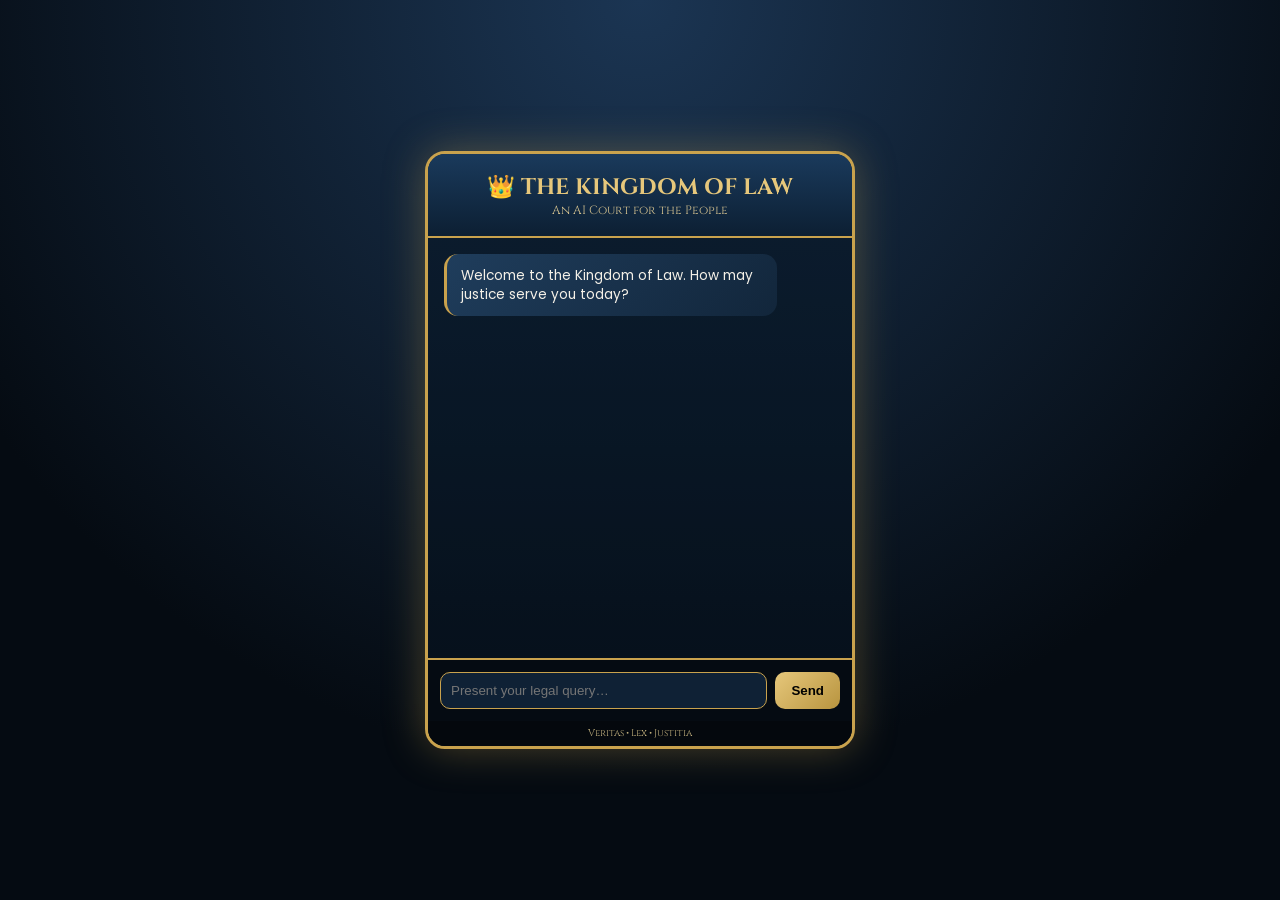
<file: index.html>
<!DOCTYPE html>
<html lang="en">
<head>
<meta charset="UTF-8">
<meta name="viewport" content="width=device-width, initial-scale=1.0">
<title>The Kingdom of Law – AI Court</title>

<link href="https://fonts.googleapis.com/css2?family=Cinzel:wght@600;800&family=Poppins:wght@300;400;500&display=swap" rel="stylesheet">

<style>
:root {
  --dark: #050b12;
  --royal: #0c1f33;
  --gold: #c9a24d;
  --gold-light: #e6c77b;
  --paper: #f5f1e8;
}
* { margin: 0; padding: 0; box-sizing: border-box; }

body {
  min-height: 100vh;
  background: radial-gradient(circle at top, #1b3553, #050b12 70%);
  display: flex;
  justify-content: center;
  align-items: center;
  font-family: 'Poppins', sans-serif;
  color: var(--paper);
}

.chatbot {
  width: 430px;
  background: linear-gradient(180deg, #0f2740, #071320);
  border: 3px solid var(--gold);
  border-radius: 20px;
  box-shadow: 0 0 40px rgba(201,162,77,0.35);
  overflow: hidden;
}

.header {
  background: linear-gradient(180deg, #1a3a5c, #0c1f33);
  padding: 18px;
  text-align: center;
  border-bottom: 2px solid var(--gold);
  font-family: 'Cinzel', serif;
}
.header h1 { font-size: 1.4rem; color: var(--gold-light); }
.header p { font-size: 0.75rem; color: #d2c08f; }

.chat {
  height: 420px;
  padding: 16px;
  overflow-y: auto;
  background: rgba(0,0,0,0.25);
}

.msg {
  max-width: 85%;
  padding: 12px 14px;
  margin-bottom: 14px;
  border-radius: 14px;
  font-size: 0.85rem;
  line-height: 1.4;
}

.bot {
  background: linear-gradient(135deg, #1f3d5c, #12263b);
  border-left: 3px solid var(--gold);
}

.user {
  background: linear-gradient(135deg, #d6b15c, #a88232);
  color: #1b1b1b;
  margin-left: auto;
  border-right: 3px solid #fff1c2;
}

.input-box {
  display: flex;
  gap: 8px;
  padding: 12px;
  background: #050b12;
  border-top: 2px solid var(--gold);
}

.input-box input {
  flex: 1;
  padding: 10px;
  background: #0f2135;
  border: 1px solid var(--gold);
  border-radius: 10px;
  color: var(--paper);
}

.input-box button {
  padding: 10px 16px;
  background: linear-gradient(135deg, #e6c77b, #b8943f);
  border: none;
  border-radius: 10px;
  font-weight: 600;
  cursor: pointer;
}

.footer {
  text-align: center;
  font-size: 0.6rem;
  padding: 6px;
  font-family: 'Cinzel', serif;
  color: #bfae7c;
  background: #04080d;
}
</style>
</head>

<body>

<div class="chatbot">
  <div class="header">
    <h1>👑 THE KINGDOM OF LAW</h1>
    <p>An AI Court for the People</p>
  </div>

  <div class="chat" id="chat">
    <div class="msg bot">
      Welcome to the Kingdom of Law. How may justice serve you today?
    </div>
  </div>

  <div class="input-box">
    <input id="userInput" type="text" placeholder="Present your legal query…" />
    <button onclick="sendMessage()">Send</button>
  </div>

  <div class="footer">Veritas • Lex • Justitia</div>
</div>

<script>
/* 🔥 RENDER BACKEND URL (DEPLOYED) */
const BACKEND_URL = "https://global-ai-legal-assistant.onrender.com/chat";

async function sendMessage() {
  const input = document.getElementById("userInput");
  const chat = document.getElementById("chat");
  const message = input.value.trim();

  if (!message) return;

  chat.innerHTML += `<div class="msg user">${message}</div>`;
  input.value = "";
  chat.scrollTop = chat.scrollHeight;

  const typing = document.createElement("div");
  typing.className = "msg bot";
  typing.innerText = "⚖ The Court AI is deliberating…";
  chat.appendChild(typing);
  chat.scrollTop = chat.scrollHeight;

  try {
    const res = await fetch(BACKEND_URL, {
      method: "POST",
      headers: { "Content-Type": "application/json" },
      body: JSON.stringify({
        message: message,
        country: "india",
        role: "citizen"
      })
    });

    const data = await res.json();
    chat.removeChild(typing);

    chat.innerHTML += `<div class="msg bot">${data.response}</div>`;
    chat.scrollTop = chat.scrollHeight;

  } catch (err) {
    chat.removeChild(typing);
    chat.innerHTML += `<div class="msg bot">⚠ Court server is waking up. Please try again.</div>`;
  }
}
</script>

</body>
</html>
</file>
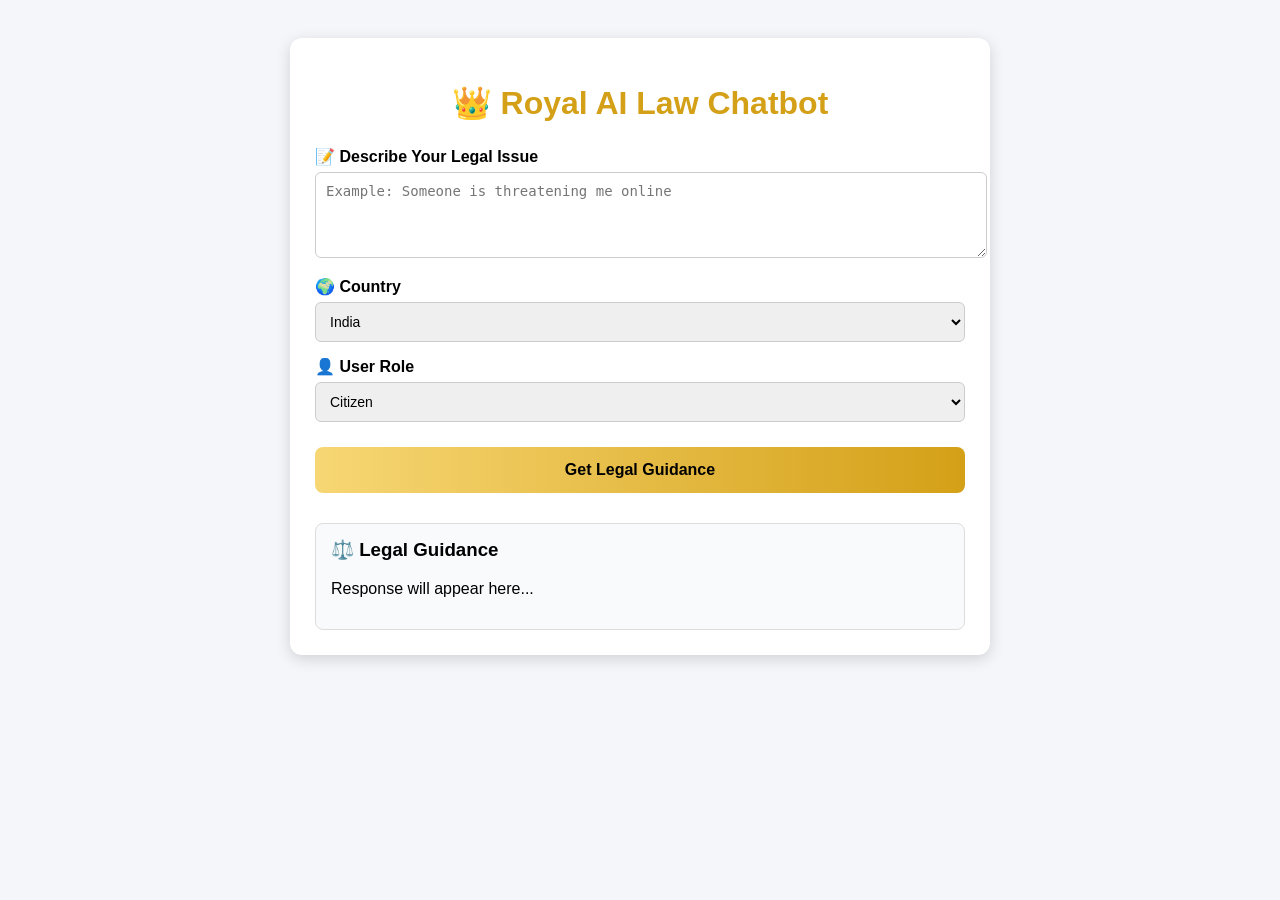
<file: frontend/index.html>
<!DOCTYPE html>
<html lang="en">
<head>
  <meta charset="UTF-8" />
  <title>👑 Royal AI Law Chatbot</title>

  <style>
    body {
      font-family: Arial, sans-serif;
      background: #f4f6f9;
      display: flex;
      justify-content: center;
      padding: 30px;
    }

    .container {
      width: 650px;
      background: #ffffff;
      padding: 25px;
      border-radius: 12px;
      box-shadow: 0 4px 15px rgba(0, 0, 0, 0.15);
    }

    h1 {
      text-align: center;
      color: #d4a017;
      margin-bottom: 25px;
    }

    label {
      font-weight: bold;
      margin-top: 15px;
      display: block;
    }

    textarea,
    select {
      width: 100%;
      padding: 10px;
      margin-top: 6px;
      border-radius: 6px;
      border: 1px solid #ccc;
      font-size: 14px;
    }

    textarea {
      resize: vertical;
    }

    button {
      width: 100%;
      margin-top: 25px;
      padding: 14px;
      font-size: 16px;
      font-weight: bold;
      color: #000;
      background: linear-gradient(to right, #f7d774, #d4a017);
      border: none;
      border-radius: 8px;
      cursor: pointer;
    }

    button:hover {
      opacity: 0.9;
    }

    .output {
      margin-top: 30px;
      background: #f9fafb;
      padding: 15px;
      border-radius: 8px;
      border: 1px solid #ddd;
    }

    .output h3 {
      margin-top: 0;
    }
  </style>
</head>

<body>
  <div class="container">
    <h1>👑 Royal AI Law Chatbot</h1>

    <!-- LEGAL ISSUE INPUT -->
    <label for="message">📝 Describe Your Legal Issue</label>
    <textarea
      id="message"
      rows="4"
      placeholder="Example: Someone is threatening me online"
    ></textarea>

    <!-- COUNTRY -->
    <label for="country">🌍 Country</label>
    <select id="country">
      <option value="india">India</option>
      <option value="usa">USA</option>
      <option value="uk">UK</option>
    </select>

    <!-- USER ROLE -->
    <label for="role">👤 User Role</label>
    <select id="role">
      <option value="citizen">Citizen</option>
      <option value="lawyer">Lawyer</option>
    </select>

    <!-- SUBMIT BUTTON -->
    <button onclick="getLegalGuidance()">Get Legal Guidance</button>

    <!-- OUTPUT -->
    <div class="output" id="output">
      <h3>⚖️ Legal Guidance</h3>
      <p>Response will appear here...</p>
    </div>
  </div>

  <!-- SCRIPT -->
  <script src="script.js"></script>
</body>
</html>
</file>
